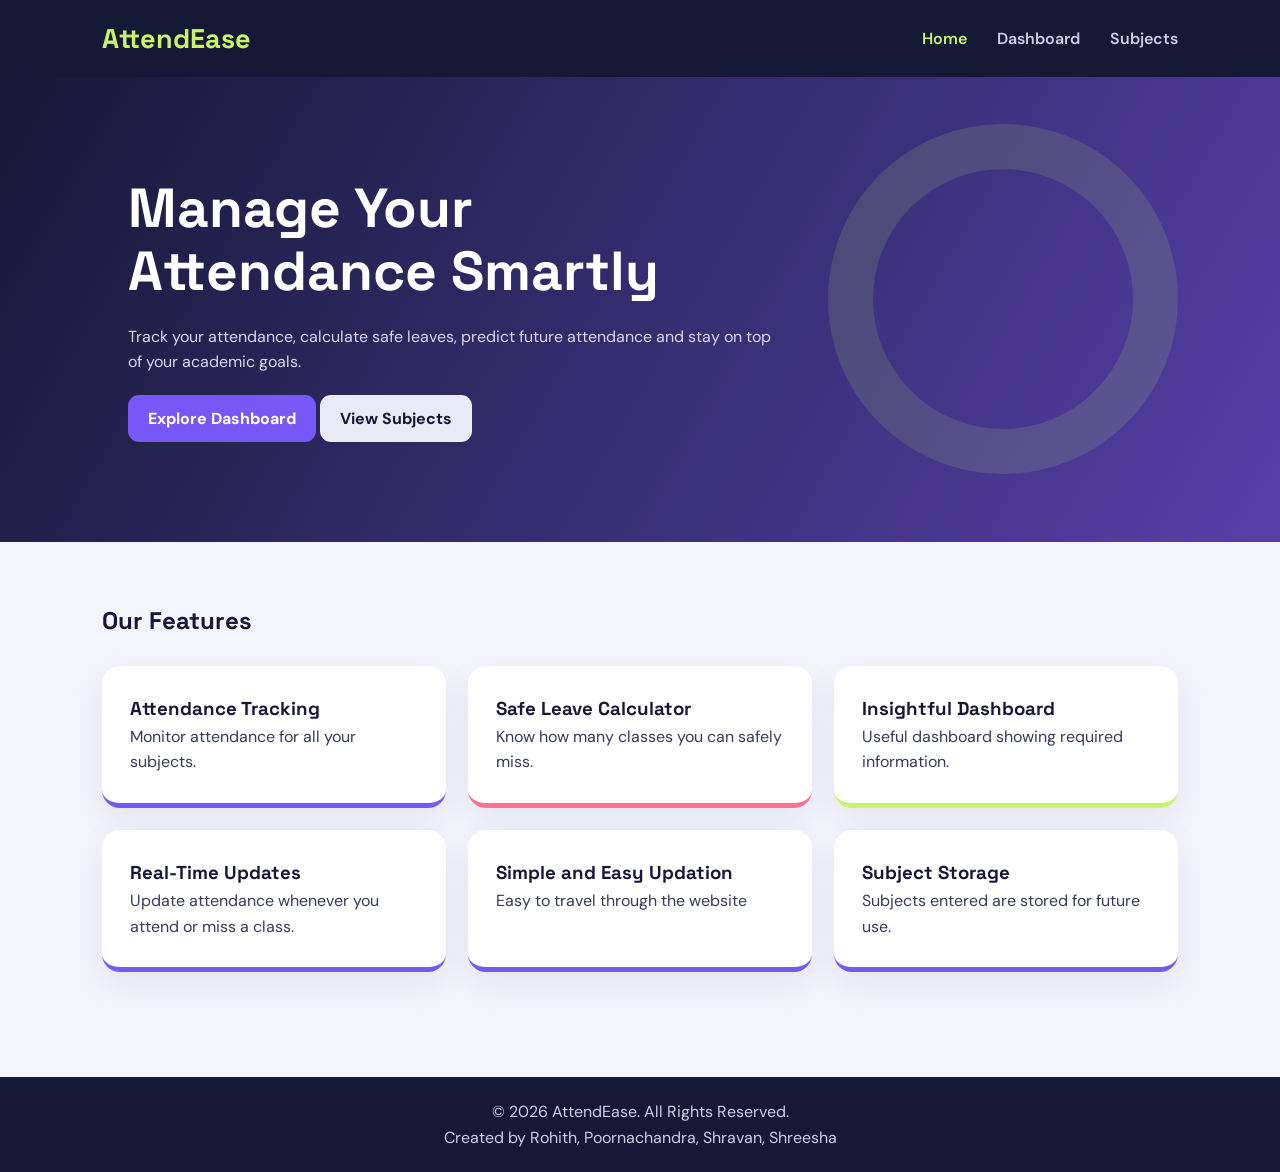
<file: index.html>
<!DOCTYPE html>
<html lang="en">
<head>
    <meta charset="UTF-8">
    <meta name="viewport" content="width=device-width, initial-scale=1.0">
    <title>AttendEase | Home</title>

    <link rel="stylesheet" href="css/style.css">
    <link rel="stylesheet" href="css/animations.css">
    <link rel="stylesheet" href="css/responsive.css">
</head>
<body>

    <header>
        <nav class="navbar">
            <h2 class="logo">AttendEase</h2>

            <ul class="nav-links">
                <li><a href="index.html" class="active">Home</a></li>
                <li><a href="pages/dashboard.html">Dashboard</a></li>
                <li><a href="pages/subjects.html">Subjects</a></li>
            </ul>
        </nav>
    </header>

    <main>

        <section class="hero-section">
            <div class="hero-content">

                <h1>Manage Your Attendance Smartly</h1>

                <p>
                    Track your attendance, calculate safe leaves,
                    predict future attendance and stay on top
                    of your academic goals.
                </p>

                <a href="pages/dashboard.html" class="btn btn-primary">
                    Explore Dashboard
                </a>

                <a href="pages/subjects.html" class="btn btn-secondary">
                    View Subjects
                </a>

            </div>
        </section>

        <section class="features-section">

            <h2>Our Features</h2>

            <div class="features-container">

                <article class="feature-card">
                    <h3>Attendance Tracking</h3>
                    <p>Monitor attendance for all your subjects.</p>
                </article>

                <article class="feature-card">
                    <h3>Safe Leave Calculator</h3>
                    <p>Know how many classes you can safely miss.</p>
                </article>

                <article class="feature-card">
                    <h3>Insightful Dashboard</h3>
                    <p>Useful dashboard showing required information.</p>
                </article>

                <article class="feature-card">
                    <h3>Real-Time Updates</h3>
                    <p>Update attendance whenever you attend or miss a class.</p>
                </article>
                <article class="feature-card">
                    <h3>Simple and Easy Updation</h3>
                    <p>Easy to travel through the website</p>
                </article>
                <article class="feature-card">
                    <h3>Subject Storage</h3>
                    <p>Subjects entered are stored for future use.</p>
                </article>

            </div>

        </section>

    </main>

    <footer class="footer">
        <p>&copy; 2026 AttendEase. All Rights Reserved.</p>
        <p>Created by Rohith, Poornachandra, Shravan, Shreesha</p>
        
    </footer>

</body>
</html>
</file>
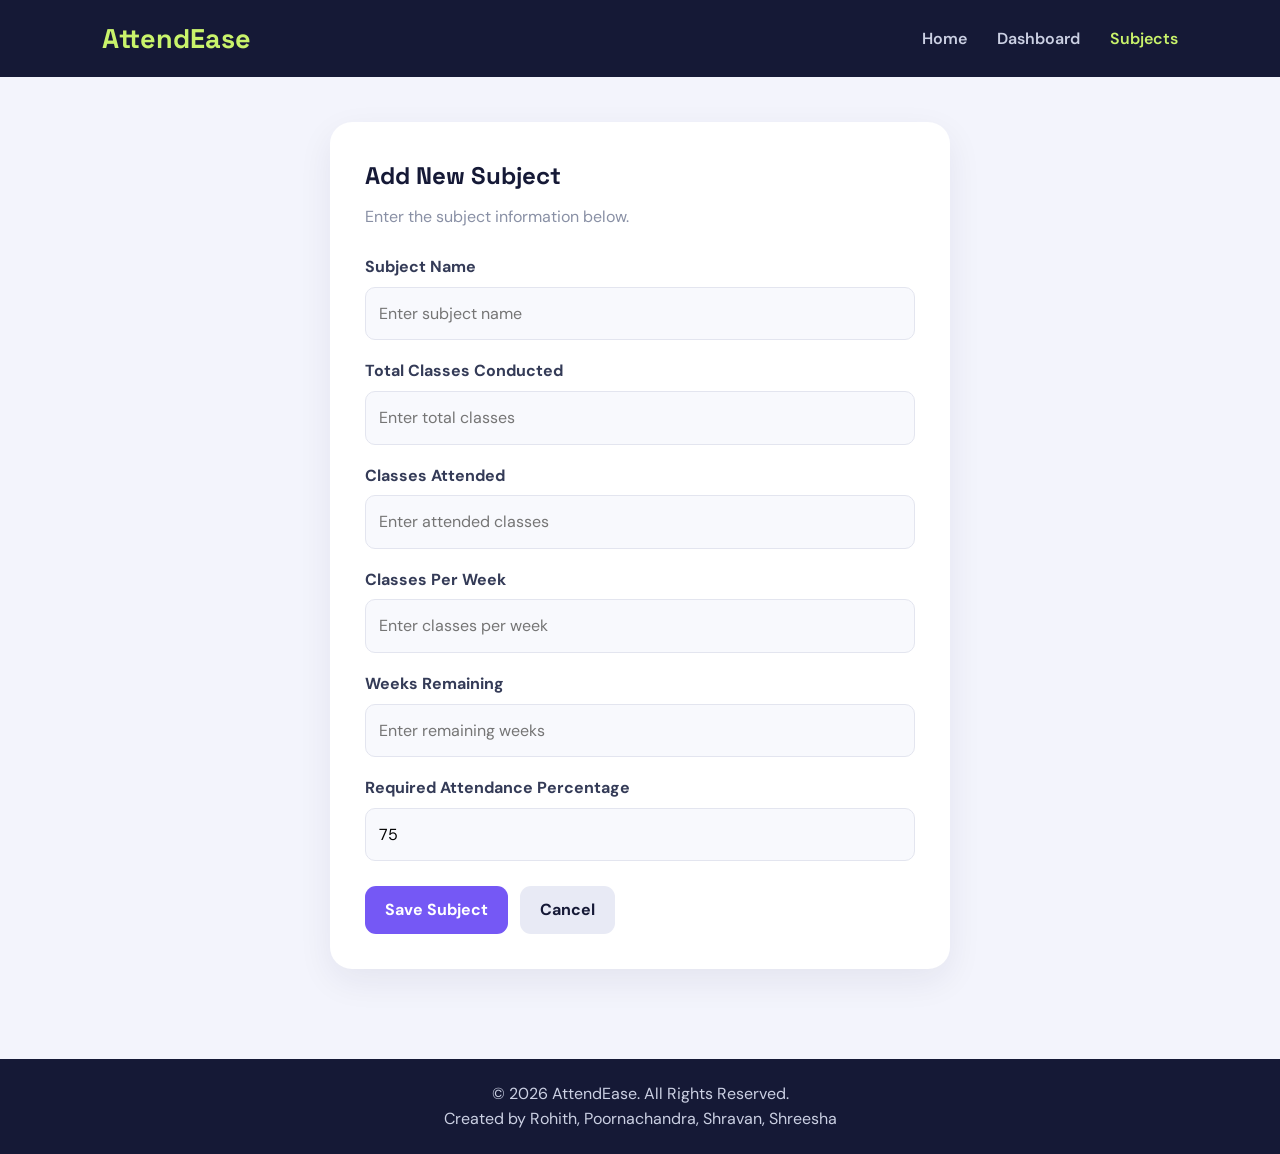
<file: pages/add-subject.html>
<!DOCTYPE html>
<html lang="en">
<head>
    <meta charset="UTF-8">
    <meta name="viewport" content="width=device-width, initial-scale=1.0">
    <title>AttendEase | Add Subject</title>

    <link rel="stylesheet" href="../css/style.css">
    <link rel="stylesheet" href="../css/animations.css">
    <link rel="stylesheet" href="../css/responsive.css">
</head>
<body>

    <header>
        <nav class="navbar">
            <h2 class="logo">AttendEase</h2>

            <ul class="nav-links">
                <li><a href="../index.html">Home</a></li>
                <li><a href="dashboard.html">Dashboard</a></li>
                <li><a href="subjects.html" class="active">Subjects</a></li>
            </ul>
        </nav>
    </header>

    <main class="form-page">

        <section class="form-container">

            <h1>Add New Subject</h1>

            <p>Enter the subject information below.</p>

            <form id="subjectForm">

                <div class="form-group">
                    <label for="subjectName">Subject Name</label>
                    <input type="text" id="subjectName"
                        name="subjectName"
                        placeholder="Enter subject name" required>
                </div>

                <div class="form-group">
                    <label for="totalClasses">Total Classes Conducted</label>
                    <input type="number" id="totalClasses"
                        name="totalClasses" min="0" step="1"
                        placeholder="Enter total classes" required>
                </div>

                <div class="form-group">
                    <label for="attendedClasses">Classes Attended</label>
                    <input type="number" id="attendedClasses"
                        name="attendedClasses" min="0" step="1"
                        placeholder="Enter attended classes" required>
                </div>

                <div class="form-group">
                    <label for="classesPerWeek">Classes Per Week</label>
                    <input type="number" id="classesPerWeek"
                        name="classesPerWeek" min="0" step="1"
                        placeholder="Enter classes per week" required>
                </div>

                <div class="form-group">
                    <label for="weeksRemaining">Weeks Remaining</label>
                    <input type="number" id="weeksRemaining"
                        name="weeksRemaining" min="0" step="1"
                        placeholder="Enter remaining weeks" required>
                </div>

                <div class="form-group">
                    <label for="requiredAttendance">
                        Required Attendance Percentage
                    </label>

                    <input type="number" id="requiredAttendance"
                        name="requiredAttendance"
                        min="0" max="100" step="0.1"
                        value="75" required>
                </div>

                <div class="form-actions">

                    <button type="submit" class="btn btn-primary">
                        Save Subject
                    </button>

                    <a href="subjects.html" class="btn btn-secondary">
                        Cancel
                    </a>

                </div>

            </form>

        </section>

    </main>

    <footer class="footer">
        <p>&copy; 2026 AttendEase. All Rights Reserved.</p>
        <p>Created by Rohith, Poornachandra, Shravan, Shreesha</p>

    </footer>

    <script type="module" src="../js/ui.js"></script>

</body>
</html>
</file>
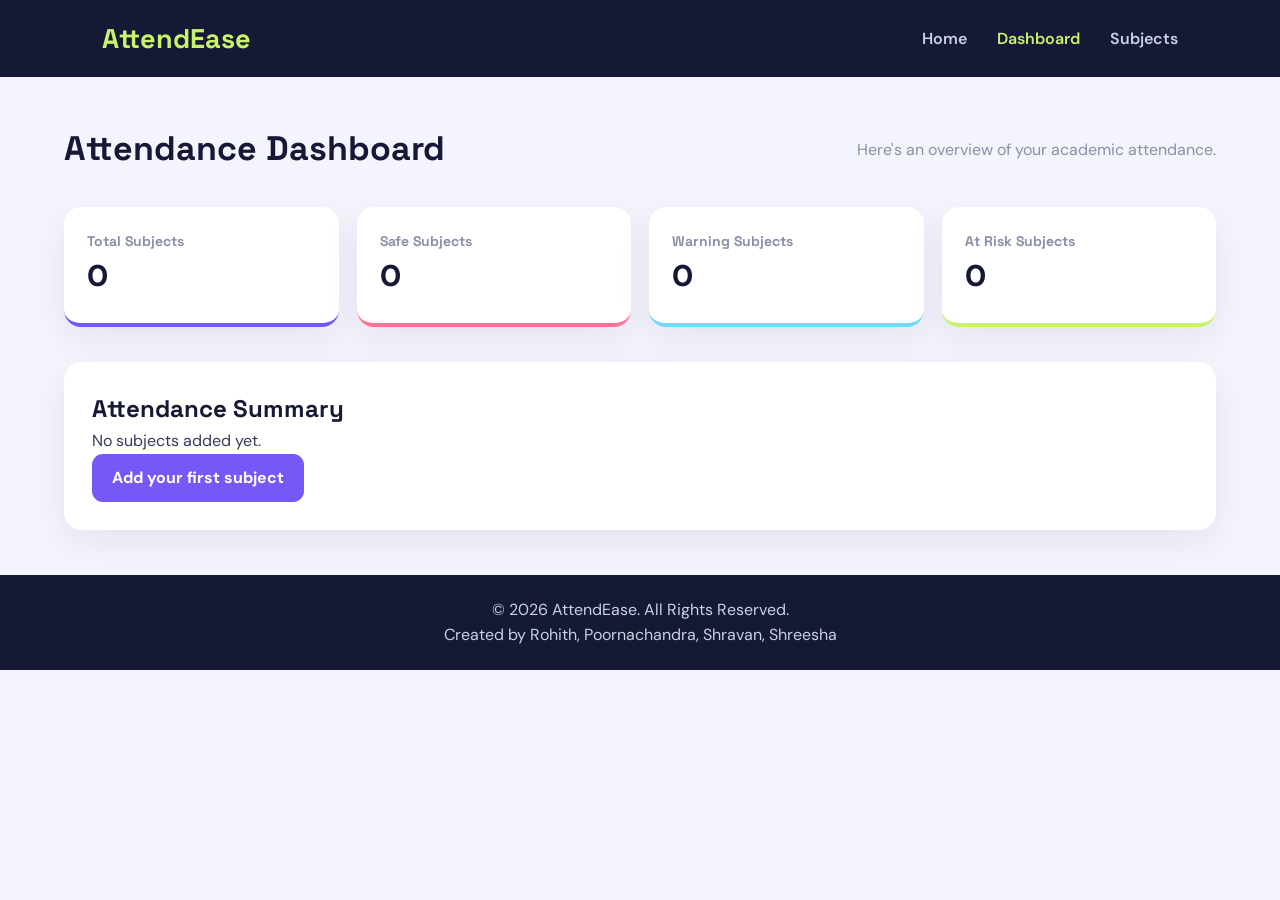
<file: pages/dashboard.html>
<!DOCTYPE html>
<html lang="en">
<head>
    <meta charset="UTF-8">
    <meta name="viewport" content="width=device-width, initial-scale=1.0">
    <title>AttendEase | Dashboard</title>

    <link rel="stylesheet" href="../css/style.css">
    <link rel="stylesheet" href="../css/animations.css">
    <link rel="stylesheet" href="../css/responsive.css">
</head>
<body>

    <header>
        <nav class="navbar">
            <h2 class="logo">AttendEase</h2>

            <ul class="nav-links">
                <li><a href="../index.html">Home</a></li>
                <li><a href="dashboard.html" class="active">Dashboard</a></li>
                <li><a href="subjects.html">Subjects</a></li>
            </ul>
        </nav>
    </header>

    <main class="dashboard-container">

        <section class="dashboard-header">
            <h1>Attendance Dashboard</h1>
            <p>Here's an overview of your academic attendance.</p>
        </section>

        <!-- Statistics -->
        <section class="statistics-section">

            <article class="stat-card">
                <h3>Total Subjects</h3>
                <p id="totalSubjects">0</p>
            </article>

            <article class="stat-card">
                <h3>Safe Subjects</h3>
                <p id="safeSubjects">0</p>
            </article>

            <article class="stat-card">
                <h3>Warning Subjects</h3>
                <p id="warningSubjects">0</p>
            </article>

            <article class="stat-card">
                <h3>At Risk Subjects</h3>
                <p id="atRiskSubjects">0</p>
            </article>

        </section>

        <!-- Attendance Overview -->
        <section class="dashboard-overview">

            <h2>Attendance Summary</h2>

            <div id="dashboardSubjects">

                <!-- JavaScript displays subject summaries here -->

            </div>

        </section>

    </main>

    <footer class="footer">
        <p>&copy; 2026 AttendEase. All Rights Reserved.</p>
        <p>Created by Rohith, Poornachandra, Shravan, Shreesha</p>
    </footer>

    <script type="module" src="../js/ui.js"></script>

</body>
</html>
</file>
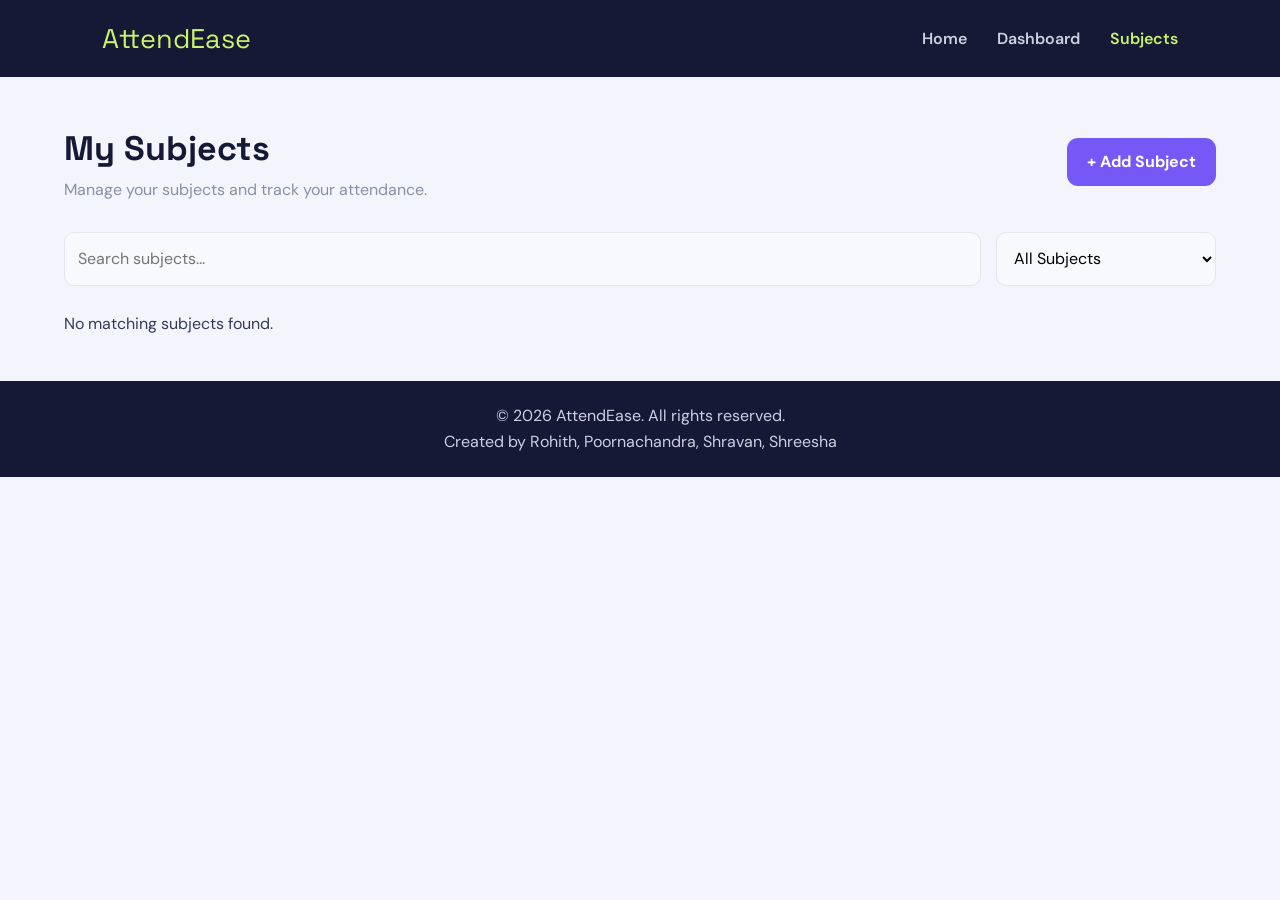
<file: pages/edit-subject.html>
<!DOCTYPE html>
<html lang="en">

<head>
    <meta charset="UTF-8">
    <meta name="viewport" content="width=device-width, initial-scale=1.0">

    <title>AttendEase | Edit Subject</title>

    <link rel="stylesheet" href="../css/style.css">
    <link rel="stylesheet" href="../css/animations.css">
    <link rel="stylesheet" href="../css/responsive.css">
</head>

<body>

    <!-- Navigation Bar -->
    <header>
        <nav class="navbar">

            <div class="logo">AttendEase</div>

            <ul class="nav-links">
                <li>
                    <a href="../index.html">Home</a>
                </li>

                <li>
                    <a href="dashboard.html">Dashboard</a>
                </li>

                <li>
                    <a href="subjects.html">Subjects</a>
                </li>
            </ul>

        </nav>
    </header>


    <!-- Main Content -->
    <main class="form-page">

        <section class="form-container">

            <div class="page-header">
                <h1>Edit Subject</h1>
                <p>Update your subject information and attendance details.</p>
            </div>


            <!-- Edit Subject Form -->
            <form id="editSubjectForm">

                <!-- Hidden Subject ID -->
                <input
                    type="hidden"
                    id="editSubjectId"
                    name="subjectId"
                >


                <!-- Subject Name -->
                <div class="form-group">

                    <label for="editSubjectName">
                        Subject Name
                    </label>

                    <input
                        type="text"
                        id="editSubjectName"
                        name="subjectName"
                        placeholder="Enter subject name"
                        required
                    >

                </div>


                <!-- Total Classes -->
                <div class="form-group">

                    <label for="editTotalClasses">
                        Total Classes Conducted
                    </label>

                    <input
                        type="number"
                        id="editTotalClasses"
                        name="totalClasses"
                        min="0"
                        step="1"
                        placeholder="Enter total classes"
                        required
                    >

                </div>


                <!-- Attended Classes -->
                <div class="form-group">

                    <label for="editAttendedClasses">
                        Classes Attended
                    </label>

                    <input
                        type="number"
                        id="editAttendedClasses"
                        name="attendedClasses"
                        min="0"
                        step="1"
                        placeholder="Enter attended classes"
                        required
                    >

                </div>


                <!-- Classes Per Week -->
                <div class="form-group">

                    <label for="editClassesPerWeek">
                        Classes Per Week
                    </label>

                    <input
                        type="number"
                        id="editClassesPerWeek"
                        name="classesPerWeek"
                        min="0"
                        step="1"
                        placeholder="Enter classes per week"
                        required
                    >

                </div>


                <!-- Weeks Remaining -->
                <div class="form-group">

                    <label for="editWeeksRemaining">
                        Weeks Remaining
                    </label>

                    <input
                        type="number"
                        id="editWeeksRemaining"
                        name="weeksRemaining"
                        min="0"
                        step="1"
                        placeholder="Enter remaining weeks"
                        required
                    >

                </div>


                <!-- Required Attendance -->
                <div class="form-group">

                    <label for="editRequiredAttendance">
                        Required Attendance Percentage
                    </label>

                    <input
                        type="number"
                        id="editRequiredAttendance"
                        name="requiredAttendance"
                        min="0"
                        max="100"
                        step="0.1"
                        value="75"
                        required
                    >

                </div>


                <!-- Form Buttons -->
                <div class="form-actions">

                    <button
                        type="submit"
                        class="btn btn-primary"
                    >
                        Update Subject
                    </button>

                    <button
                        type="button"
                        class="btn btn-danger"
                        id="deleteSubjectBtn"
                    >
                        Delete Subject
                    </button>

                    <a
                        href="subjects.html"
                        class="btn btn-secondary"
                    >
                        Cancel
                    </a>

                </div>

            </form>

        </section>

    </main>


    <!-- Footer -->
    <footer>
        <p>&copy; 2026 AttendEase. All rights reserved.</p>
        <p>Created by Rohith, Poornachandra, Shravan, Shreesha</p>

    </footer>


    <script type="module" src="../js/ui.js"></script>

</body>

</html>
</file>
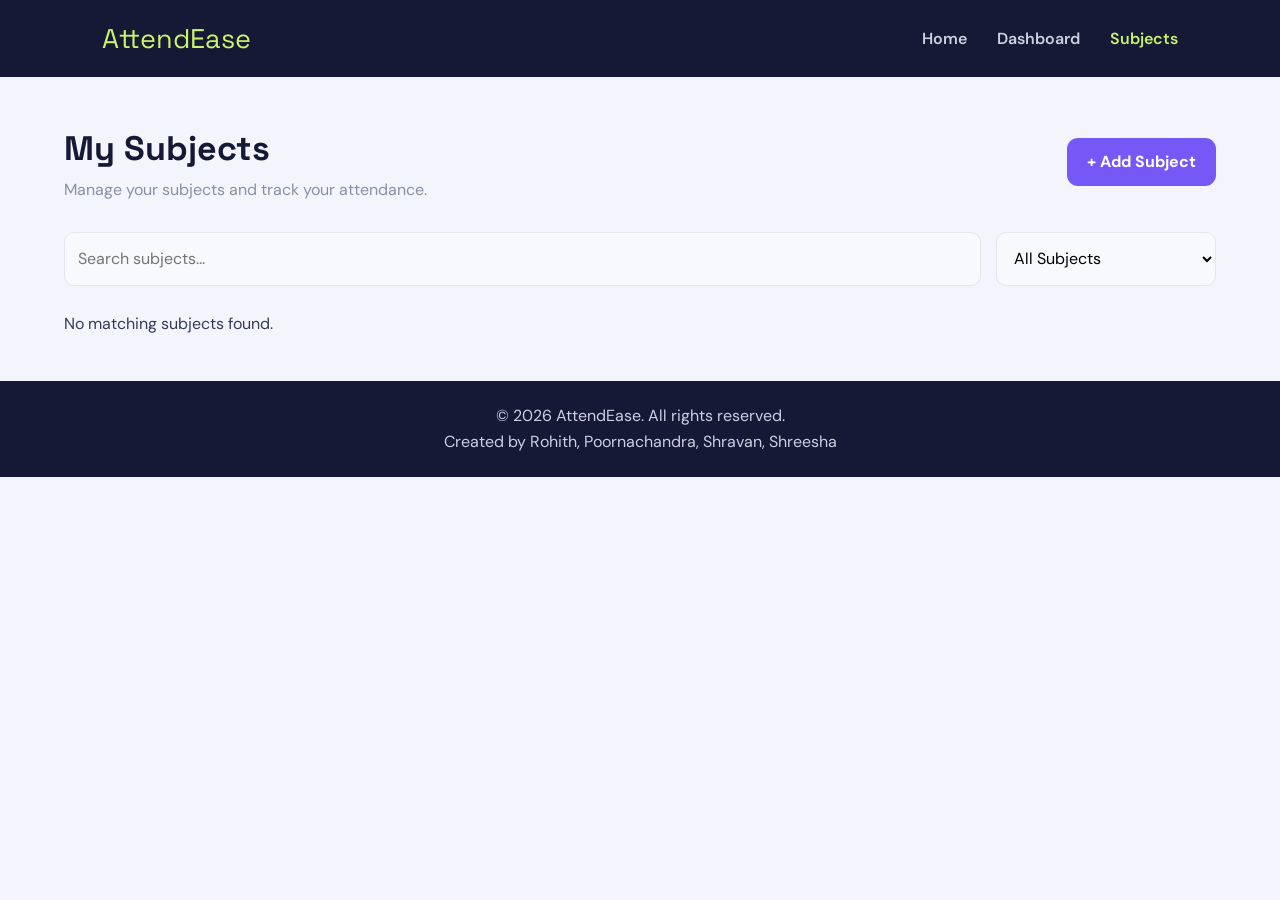
<file: pages/subjects.html>
<!DOCTYPE html>
<html lang="en">

<head>
    <meta charset="UTF-8">
    <meta name="viewport" content="width=device-width, initial-scale=1.0">

    <title>AttendEase | Subjects</title>

    <link rel="stylesheet" href="../css/style.css">
    <link rel="stylesheet" href="../css/animations.css">
    <link rel="stylesheet" href="../css/responsive.css">
</head>

<body>

    <!-- Navigation Bar -->
    <header>
        <nav class="navbar">

            <div class="logo">
                AttendEase
            </div>

            <ul class="nav-links">
                <li>
                    <a href="../index.html">Home</a>
                </li>

                <li>
                    <a href="dashboard.html">Dashboard</a>
                </li>

                <li>
                    <a href="subjects.html" class="active">Subjects</a>
                </li>
            </ul>

        </nav>
    </header>


    <!-- Main Content -->
    <main class="subjects-page">

        <!-- Page Heading -->
        <section class="page-header">

            <div>
                <h1>My Subjects</h1>

                <p>
                    Manage your subjects and track your attendance.
                </p>
            </div>

            <a href="add-subject.html" class="btn btn-primary">
                + Add Subject
            </a>

        </section>


        <!-- Search and Filter -->
        <section class="subject-controls">

            <input
                type="text"
                id="searchSubject"
                placeholder="Search subjects..."
            >

            <select id="filterSubject">

                <option value="all">All Subjects</option>

                <option value="safe">Safe</option>

                <option value="warning">Warning</option>

                <option value="danger">Critical Subjects</option>

            </select>

        </section>


        <!-- Subjects Container -->
        <section id="subjectsContainer" class="subjects-container">

            <!-- Subject cards will be added here by JavaScript -->

        </section>


        <!-- Subject Card Template -->
        <template id="subjectCardTemplate">

            <div class="subject-card">

                <div class="subject-card-header">

                    <h2 class="subject-name">
                        Subject Name
                    </h2>

                    <span class="attendance-status">
                        Safe
                    </span>

                </div>


                <!-- Attendance Information -->
                <div class="attendance-info">

                    <h3 class="attendance-percentage">
                        75%
                    </h3>

                    <p>
                        Attended:
                        <span class="attended-count">0</span>
                        /
                        <span class="total-count">0</span>
                        Classes
                    </p>

                    <p>
                        Safe Leaves:
                        <span class="safe-leaves">0</span>
                    </p>

                </div>


                <!-- Attendance Progress -->
                <div class="progress-container">

                    <div class="progress-bar">

                        <div class="progress-fill"></div>

                    </div>

                </div>


                <!-- Attendance Buttons -->
                <div class="attendance-actions">

                    <button type="button" class="attend-btn">
                        + Attend Class
                    </button>

                    <button type="button" class="miss-btn">
                        + Miss Class
                    </button>

                </div>


                <!-- Subject Management -->
                <div class="subject-management-actions">

                    <a
                        href="subject-details.html"
                        class="btn btn-secondary details-btn"
                    >
                        View Details
                    </a>

                    <a
                        href="edit-subject.html"
                        class="btn btn-edit edit-btn"
                    >
                        Edit
                    </a>

                </div>

            </div>

        </template>


        <!-- Notification -->
        <div id="toastNotification" class="toast">

            <p id="toastMessage"></p>

        </div>

    </main>


    <!-- Footer -->
    <footer>

        <p>
            &copy; 2026 AttendEase. All rights reserved.
        </p>
        <p>Created by Rohith, Poornachandra, Shravan, Shreesha</p>


    </footer>


    <script type="module" src="../js/ui.js"></script>

</body>

</html>
</file>
<file: css/style.css>
@import url('https://fonts.googleapis.com/css2?family=DM+Sans:wght@400;500;600;700;800&family=Space+Grotesk:wght@500;600;700&display=swap');

:root {
    --dark: #151936;
    --purple: #7558f5;
    --pink: #ff7296;
    --lime: #c9f36b;
    --blue: #72d9f5;
    --bg: #f3f4fc;
    --white: #fff;
    --text: #343b57;
    --muted: #8990a5;
    --shadow: 0 12px 35px #20234d12;
}

* { margin: 0; padding: 0; box-sizing: border-box; }

body {
    font-family: 'DM Sans', sans-serif;
    background: var(--bg);
    color: var(--text);
    min-height: 100vh;
    line-height: 1.6;
}

h1, h2, h3, .logo {
    font-family: 'Space Grotesk', sans-serif;
    color: var(--dark);
}

a { text-decoration: none; color: inherit; }
button, input, select { font: inherit; }

/* NAVBAR */
.navbar {
    background: var(--dark);
    padding: 17px 8%;
    display: flex;
    justify-content: space-between;
    align-items: center;
}

.logo { color: var(--lime) !important; font-size: 27px; }

.nav-links {
    display: flex;
    gap: 30px;
    list-style: none;
}

.nav-links a { color: #cbd0e3; font-weight: 600; }
.nav-links a:hover, .nav-links a.active { color: var(--lime); }

/* BUTTONS */
.btn {
    display: inline-block;
    padding: 11px 20px;
    border: 0;
    border-radius: 11px;
    font-weight: 700;
    cursor: pointer;
    transition: .25s;
}

.btn:hover { transform: translateY(-3px); }
.btn-primary { background: var(--purple); color: white; }
.btn-secondary { background: #e8eaf5; color: var(--dark); }
.btn-danger { background: #ffe1e9; color: #d42e58; }
.btn-edit { background: #dff6fc; color: #147c9c; }
.btn-success { background: #e4f8d0; color: #39731c; }

/* HEADERS */
.page-header, .dashboard-header, .details-header {
    display: flex;
    justify-content: space-between;
    align-items: center;
    gap: 15px;
    margin-bottom: 30px;
}

.page-header h1, .dashboard-header h1, .details-header h1 {
    font-size: 34px;
}

.page-header p, .dashboard-header p { color: var(--muted); }

/* HOME */
.hero-section {
    padding: 100px 10%;
    background: linear-gradient(120deg, #151936, #5540a8);
    color: white;
    position: relative;
    overflow: hidden;
}

.hero-section::after {
    content: "";
    position: absolute;
    width: 260px;
    height: 260px;
    border: 45px solid #c9f36b20;
    border-radius: 50%;
    right: 8%;
    top: 10%;
}

.hero-content { max-width: 650px; position: relative; z-index: 1; }
.hero-content h1 { color: white; font-size: 55px; line-height: 1.15; }
.hero-content p { color: #d6d9ed; margin: 20px 0; }

.features-section { padding: 60px 8%; }
.features-container { display: grid; grid-template-columns: repeat(3,1fr); gap: 22px; margin-top: 25px; }

.feature-card {
    background: white;
    padding: 28px;
    border-radius: 18px;
    border-bottom: 5px solid var(--purple);
    box-shadow: var(--shadow);
}

.feature-card:nth-child(2) { border-color: var(--pink); }
.feature-card:nth-child(3) { border-color: var(--lime); }

/* FORMS */
.form-page {
    min-height: 75vh;
    padding: 45px 20px;
    display: flex;
    justify-content: center;
}

.form-container {
    width: 100%;
    max-width: 620px;
    padding: 35px;
    background: white;
    border-radius: 22px;
    box-shadow: var(--shadow);
    align-self: flex-start;
}

.form-container > p { color: var(--muted); margin: 8px 0 25px; }
.form-group { margin-bottom: 18px; }
.form-group label { display: block; font-weight: 700; margin-bottom: 7px; }

.form-group input, .subject-controls input, .subject-controls select {
    width: 100%;
    padding: 13px;
    border: 1px solid #e3e5ef;
    border-radius: 10px;
    background: #f8f9fd;
    outline: none;
}

.form-group input:focus, .subject-controls input:focus, .subject-controls select:focus {
    border-color: var(--purple);
    box-shadow: 0 0 0 3px #7558f51a;
}

.form-actions { display: flex; flex-wrap: wrap; gap: 12px; margin-top: 25px; }

/* PAGE CONTAINERS */
.dashboard-container, .subjects-page, .details-container {
    width: 90%;
    max-width: 1200px;
    margin: 45px auto;
}

/* DASHBOARD */
.statistics-section, .attendance-overview {
    display: grid;
    grid-template-columns: repeat(4,1fr);
    gap: 18px;
    margin-bottom: 35px;
}

.stat-card, .detail-card {
    background: white;
    padding: 23px;
    border-radius: 17px;
    box-shadow: var(--shadow);
    border-bottom: 4px solid var(--purple);
}

.stat-card:nth-child(2), .detail-card:nth-child(2) { border-color: var(--pink); }
.stat-card:nth-child(3), .detail-card:nth-child(3) { border-color: var(--blue); }
.stat-card:nth-child(4), .detail-card:nth-child(4) { border-color: var(--lime); }

.stat-card h3, .detail-card h3 { color: var(--muted); font-size: 14px; }
.stat-card p, .detail-card p { font-size: 30px; font-weight: 800; color: var(--dark); }

.dashboard-overview {
    background: white;
    padding: 28px;
    border-radius: 18px;
    box-shadow: var(--shadow);
    margin-bottom: 25px;
}

/* SUBJECTS */
.subject-controls { display: grid; grid-template-columns: 1fr 220px; gap: 15px; margin-bottom: 25px; }
.subjects-container { display: grid; grid-template-columns: repeat(2,1fr); gap: 22px; }

.subject-card {
    background: white;
    padding: 25px;
    border-radius: 20px;
    box-shadow: var(--shadow);
    transition: .25s;
}

.subject-card:hover { transform: translateY(-5px); }
.subject-card-header { display: flex; justify-content: space-between; gap: 10px; margin-bottom: 20px; }
.subject-name { font-size: 21px; }

.attendance-status {
    background: #e5f8d7;
    color: #39731c;
    padding: 5px 13px;
    border-radius: 25px;
    font-size: 12px;
    font-weight: 800;
}

.attendance-status.status-warning {
    background: #fff3cd;
    color: #856404;
}

.attendance-status.status-critical {
    background: #f8d7da;
    color: #842029;
}

.attendance-percentage { color: var(--purple); font-size: 34px; }
.attendance-info p { color: var(--muted); }
.attendance-info span { color: var(--dark); font-weight: 700; }

.progress-bar { height: 9px; background: #eceef5; border-radius: 20px; overflow: hidden; margin: 18px 0; }
.progress-fill {
    height: 100%;
    width: 0;
    background: #4caf50;
    border-radius: 20px;
    transition: width .3s ease, background-color .3s ease;
}

.progress-fill.status-warning { background: #f59e0b; }
.progress-fill.status-critical { background: #dc3545; }

.attendance-actions, .subject-management-actions { display: flex; gap: 10px; margin-top: 15px; }
.attendance-actions button { flex: 1; padding: 10px; border: 0; border-radius: 9px; background: #e5f8d7; color: #39731c; cursor: pointer; font-weight: 700; }
.attendance-actions .miss-btn { background: #ffe1e9; color: #d42e58; }
.subject-management-actions .btn { flex: 1; text-align: center; }

/* DETAILS */
.detail-card { border-bottom: 0; border-top: 4px solid var(--purple); }
.safe-leave-section, .future-attendance-section, .attendance-simulator { margin-bottom: 28px; }
.safe-leave-card, .prediction-card { background: white; padding: 25px; border-radius: 18px; box-shadow: var(--shadow); }
.safe-leave-card h3 { color: var(--muted); font-size: 14px; margin-top: 12px; }
.safe-leave-card p { color: var(--purple); font-size: 24px; font-weight: 800; }
.prediction-card p { padding: 10px 0; border-bottom: 1px solid #eee; }
.prediction-card strong { color: var(--purple); }

.attendance-simulator { background: var(--dark); color: white; padding: 28px; border-radius: 18px; }
.attendance-simulator h2 { color: white; }
.attendance-simulator p { color: #cbd0e3; margin: 10px 0; }
.attendance-simulator button { padding: 11px 17px; border: 0; border-radius: 9px; margin: 5px; background: var(--lime); font-weight: 700; cursor: pointer; }
.attendance-simulator #detailMissBtn { background: var(--pink); color: white; }

/* TOAST AND FOOTER */
.toast {
    display: none;
    position: fixed;
    bottom: 25px;
    right: 25px;
    background: var(--dark);
    color: white;
    padding: 15px 22px;
    border-radius: 12px;
    box-shadow: var(--shadow);
    z-index: 1000;
}
footer, .footer { background: var(--dark); color: #cbd0e3; text-align: center; padding: 22px; margin-top: 45px; }
</file>
<file: css/animations.css>
.subject-card, .stat-card, .detail-card, .feature-card {
    animation: appear .5s ease both;
}

@keyframes appear {
    from { opacity: 0; transform: translateY(15px); }
    to { opacity: 1; transform: translateY(0); }
}

.btn, button { transition: .25s ease; }
.btn:active, button:active { transform: scale(.96); }
</file>
<file: css/responsive.css>
@media (max-width: 850px) {
    .statistics-section, .attendance-overview { grid-template-columns: repeat(2,1fr); }
    .features-container { grid-template-columns: repeat(2,1fr); }
    .subjects-container { grid-template-columns: 1fr; }
    .dashboard-container, .subjects-page, .details-container { width: 94%; }
}

@media (max-width: 600px) {
    .navbar { flex-direction: column; gap: 15px; }
    .nav-links { gap: 17px; flex-wrap: wrap; justify-content: center; }
    .hero-section { padding: 65px 7%; }
    .hero-content h1 { font-size: 38px; }
    .features-container, .statistics-section, .attendance-overview { grid-template-columns: 1fr; }
    .page-header, .dashboard-header, .details-header { flex-direction: column; align-items: flex-start; }
    .subject-controls { grid-template-columns: 1fr; }
    .form-container { padding: 23px 17px; }
    .form-actions { flex-direction: column; width: 100%; }
    .form-actions .btn { width: 100%; text-align: center; }
    .attendance-actions, .subject-management-actions { flex-direction: column; }
    .dashboard-overview { padding: 20px; }
}
</file>
